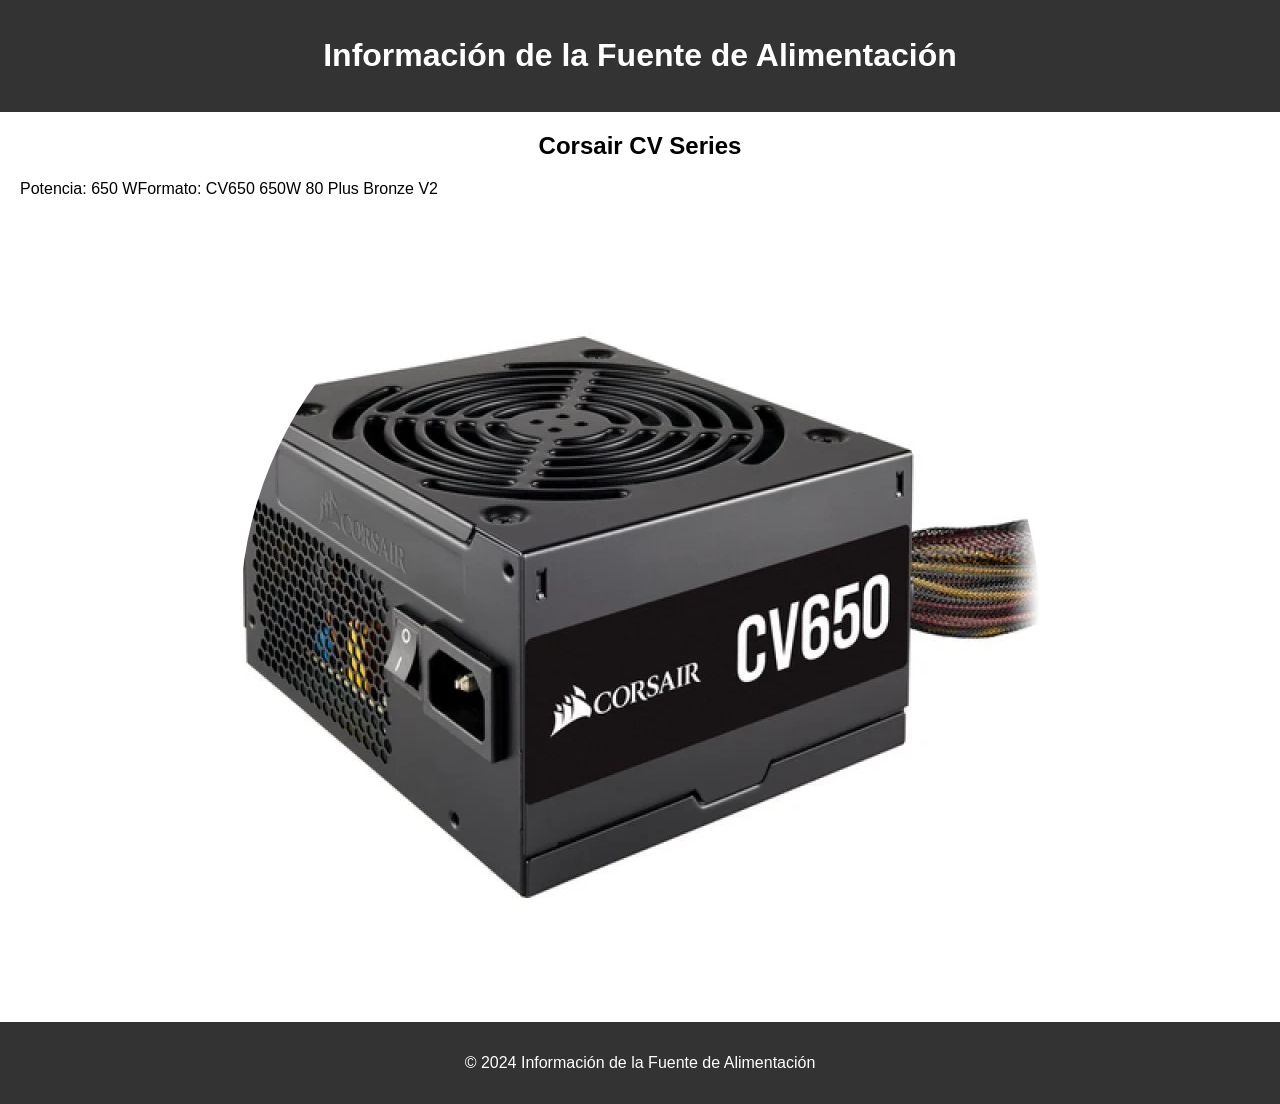
<file: Fuente_de_alimentacion.html>
<!DOCTYPE html>
<html lang="es">
<head>
    <meta charset="UTF-8">
    <meta name="viewport" content="width=device-width, initial-scale=1.0">
    
    <link rel="stylesheet" href="Fuente .css">
    <title>Fuente de Alimentación</title>
</head>
<body>
    <header>
        <h1>Información de la Fuente de Alimentación</h1>
    </header>
    <nav>

    <section>
        <h2>Corsair CV Series </h2>
        <ul>
            <li>Potencia: 650 W</li>
            <li>Formato: CV650 650W 80 Plus Bronze V2</li>   
        </ul>
    </section>

    <img src="Imatges/Fuente.webp" alt="Imagen Exótica" class="exotic-border">

    <footer>
        <p>&copy; 2024 Información de la Fuente de Alimentación</p>
    </footer>
</body>
</html>
</file>
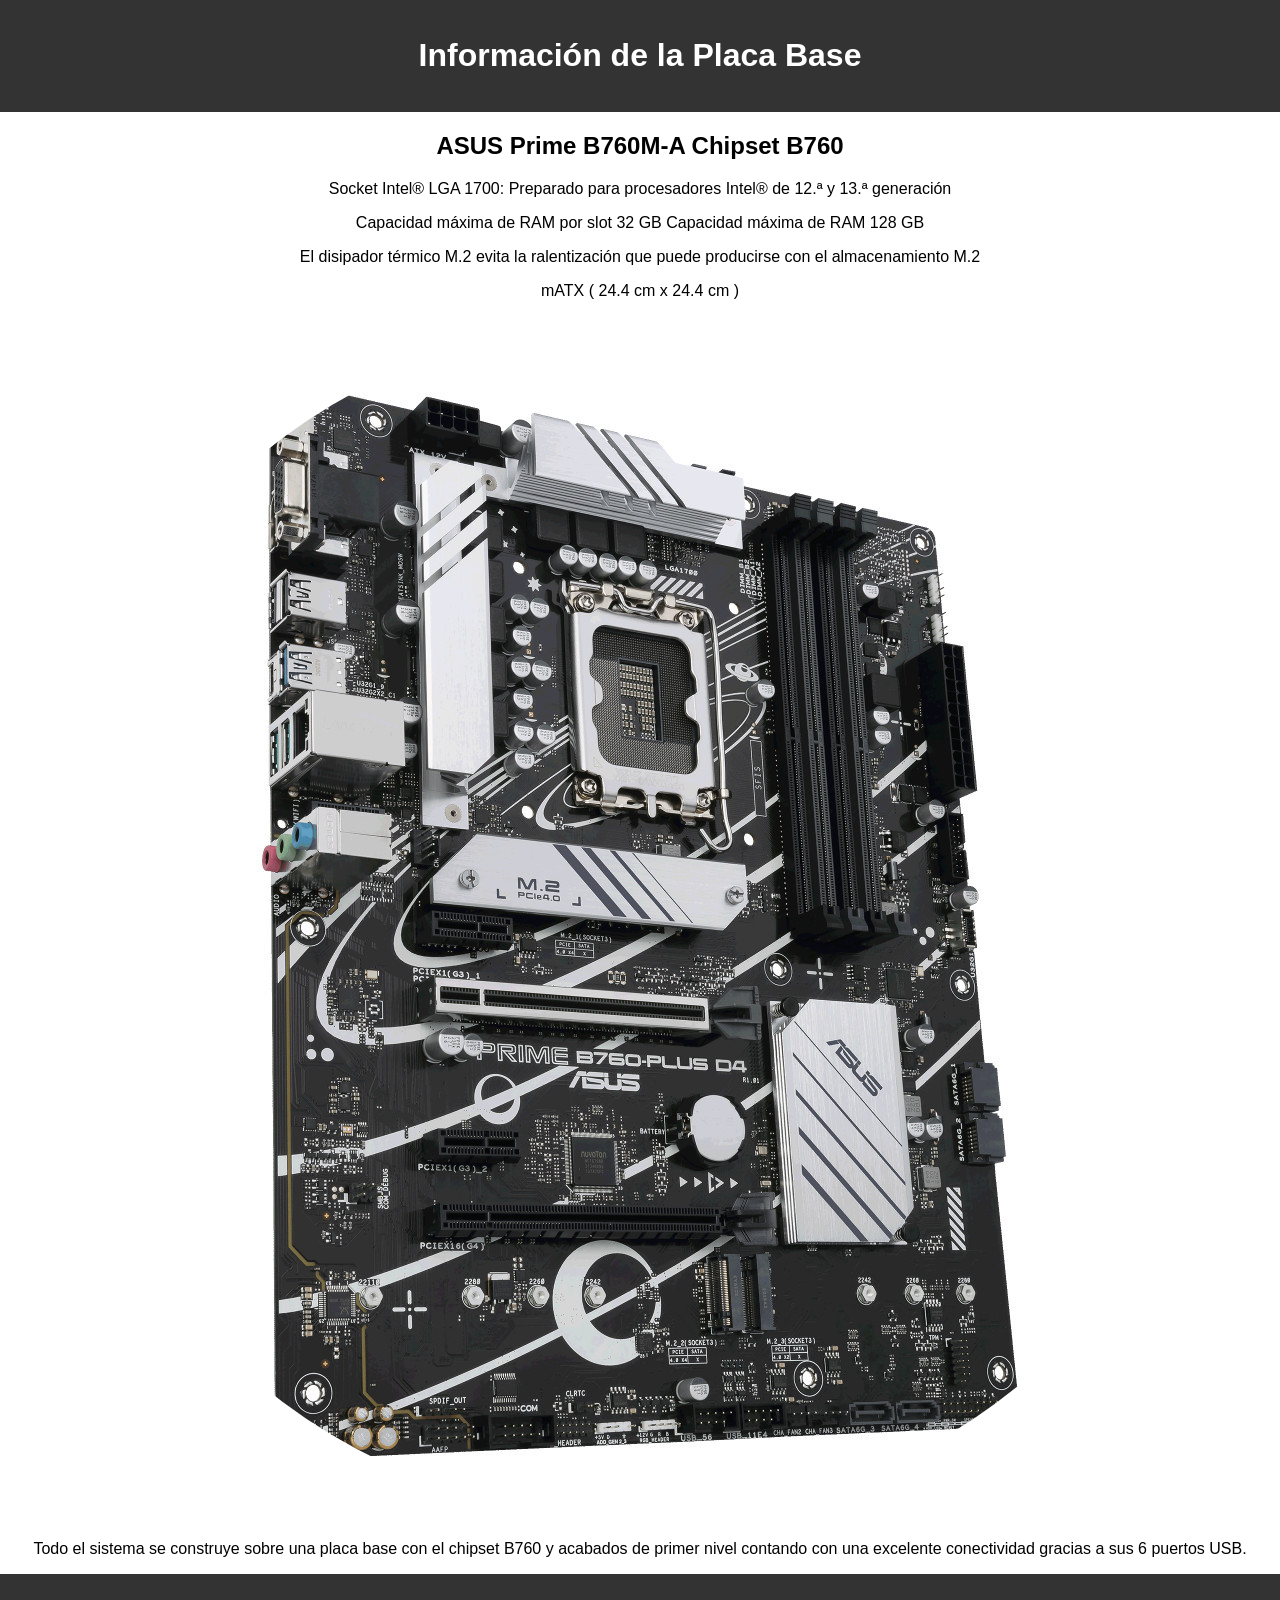
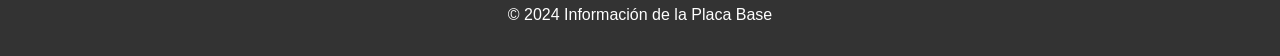
<file: Placa_Base.html>
<!DOCTYPE html>
<html lang="es">
<head>
    <meta charset="UTF-8">
    <meta name="viewport" content="width=device-width, initial-scale=1.0">
    <link rel="stylesheet" href="Estil_Placa_Base.css">
    <title>Placa Base</title>
</head>
<body>
    <header>
        <h1>Información de la Placa Base</h1>
    </header>

    <section>
        <h2> ASUS Prime B760M-A Chipset B760</h2>
        
            <p>Socket Intel® LGA 1700: Preparado para procesadores Intel® de 12.ª y 13.ª generación</p>
            <p>Capacidad máxima de RAM por slot	32 GB
                Capacidad máxima de RAM	128 GB</p>
            <p>El disipador térmico M.2 evita la ralentización que puede producirse con el almacenamiento M.2</p>
            <p>mATX ( 24.4 cm x 24.4 cm )</p>
        
    </section>

    <img src="Imatges/Placa_BAse.jpg" alt="Imagen Exótica" class="exotic-border">

    <p>Todo el sistema se construye sobre una placa base con el chipset B760 y acabados de primer nivel contando con una excelente conectividad gracias a sus 6 puertos USB.
    </p>

    <footer>
        <p>&copy; 2024 Información de la Placa Base</p>
    </footer>
</body>
</html>
</file>
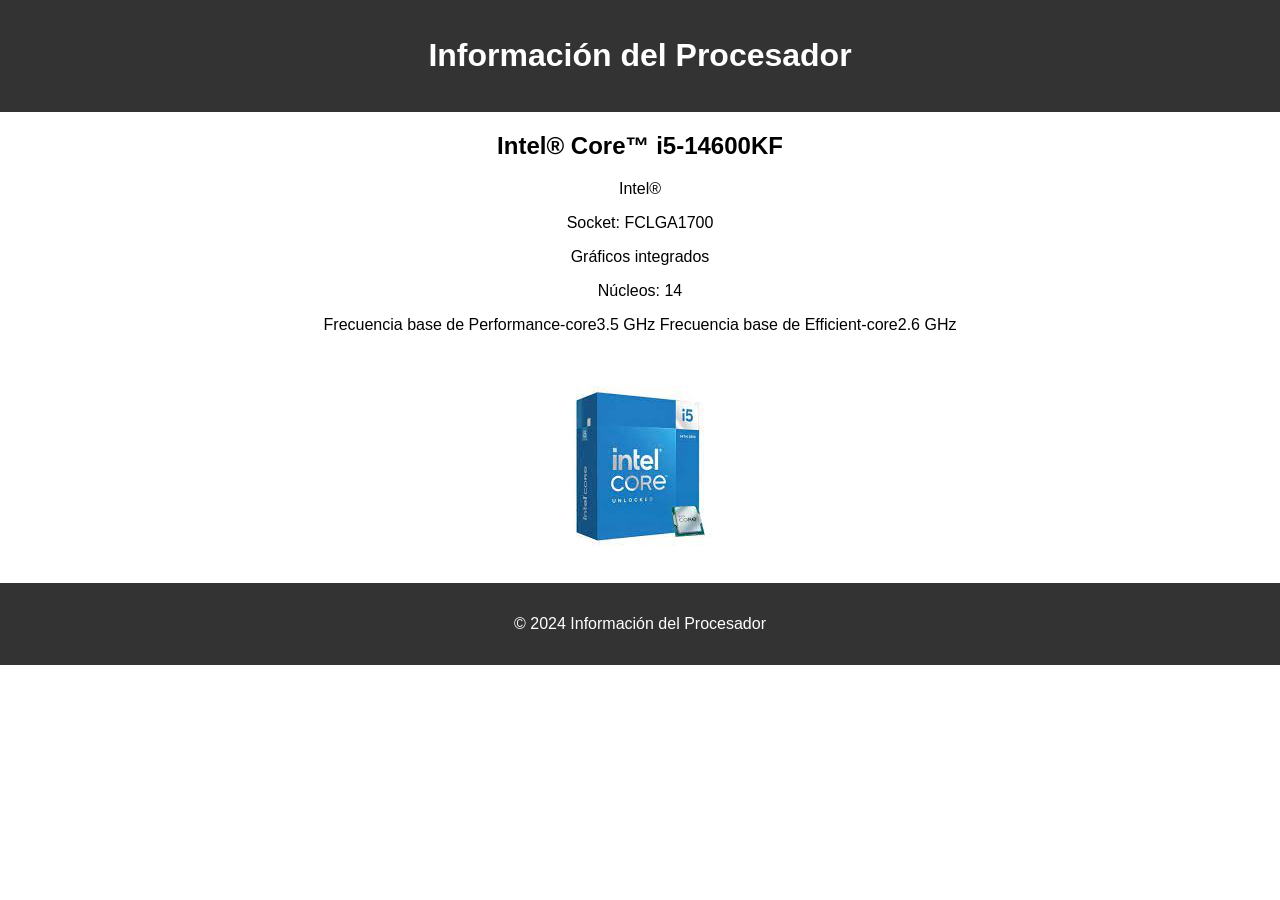
<file: Procesador.html>
<!DOCTYPE html>
<html lang="es">
<head>
    <meta charset="UTF-8">
    <meta name="viewport" content="width=device-width, initial-scale=1.0">
    <link rel="stylesheet" href="Procesador.css">
    <title>Procesador</title>
</head>
<body>
    <header>
        <h1>Información del Procesador</h1>
    </header>

    <section>
        <h2>Intel® Core™ i5-14600KF </h2>
        
            <p>Intel®</p>
            <p>Socket: FCLGA1700</p>
            <p>Gráficos integrados </p>
            <p>Núcleos: 14</p>
            <p>Frecuencia base de Performance-core3.5 GHz
                Frecuencia base de Efficient-core2.6 GHz</p>
        
    </section>

    <img src="Imatges/Procesador.jpeg" alt="Imagen Exótica" class="exotic-border">

    <footer>
        <p>&copy; 2024 Información del Procesador</p>
    </footer>
</body>
</html>
</file>
<file: Fuente .css>
body {
    font-family: Arial, sans-serif;
    margin: 0;
    padding: 0;
    text-align: center;
}

header {
    background-color: #333;
    color: #fff;
    text-align: center;
    padding: 1em 0;
}

nav {
    background-color: #ffffff;
}

nav ul {
    list-style: none;
    margin: 0;
    padding: 0;
    display: flex;
}

nav li {
    margin: 0;
}

nav a {
    text-decoration: none;
    color: #fff;
    padding: 1em;
    display: block;
    transition: background-color 0.3s;
}

nav a:hover {
    background-color: #ffffff;
}

nav a.current {
    background-color: #ffffff;
}

section {
    margin: 20px;
}

footer {
    background-color: #333;
    color: #fff;
    text-align: center;
    padding: 1em 0;
}

nav a.current {
    background-color: #777;
    color: #fff;
    border-bottom: 2px solid #fff;
}
.exotic-border {
    border-radius: 50%;
}
</file>
<file: Estil_Placa_Base.css>
body {
    font-family: Arial, sans-serif;
    margin: 0;
    padding: 0;
    text-align: center;
}

header {
    background-color: #333;
    color: #fff;
    text-align: center;
    padding: 1em 0;
}

nav {
    background-color: #555;
}

nav ul {
    list-style: none;
    margin: 0;
    padding: 0;
    display: flex;
}

nav li {
    margin: 0;
}

nav a {
    text-decoration: none;
    color: #fff;
    padding: 1em;
    display: block;
    transition: background-color 0.3s;
}

nav a:hover {
    background-color: #777;
}

nav a.current {
    background-color: #777;
}

section {
    margin: 20px;
}

footer {
    background-color: #333;
    color: #fff;
    text-align: center;
    padding: 1em 0;
}

nav a.current {
    background-color: #777;
    color: #fff;
    border-bottom: 2px solid #fff;
}
.exotic-border {
    border-radius: 50%;
}
</file>
<file: Procesador.css>
body {
    font-family: Arial, sans-serif;
    margin: 0;
    padding: 0;
    text-align: center;
}

header {
    background-color: #333;
    color: #fff;
    text-align: center;
    padding: 1em 0;
}

nav {
    background-color: #555;
}

nav ul {
    list-style: none;
    margin: 0;
    padding: 0;
    display: flex;
}

nav li {
    margin: 0;
}

nav a {
    text-decoration: none;
    color: #fff;
    padding: 1em;
    display: block;
    transition: background-color 0.3s;
}

nav a:hover {
    background-color: #777;
}

nav a.current {
    background-color: #777;
}

section {
    margin: 20px;
}

footer {
    background-color: #333;
    color: #fff;
    text-align: center;
    padding: 1em 0;
}
.exotic-border {
    border-radius: 50%;
}
</file>
